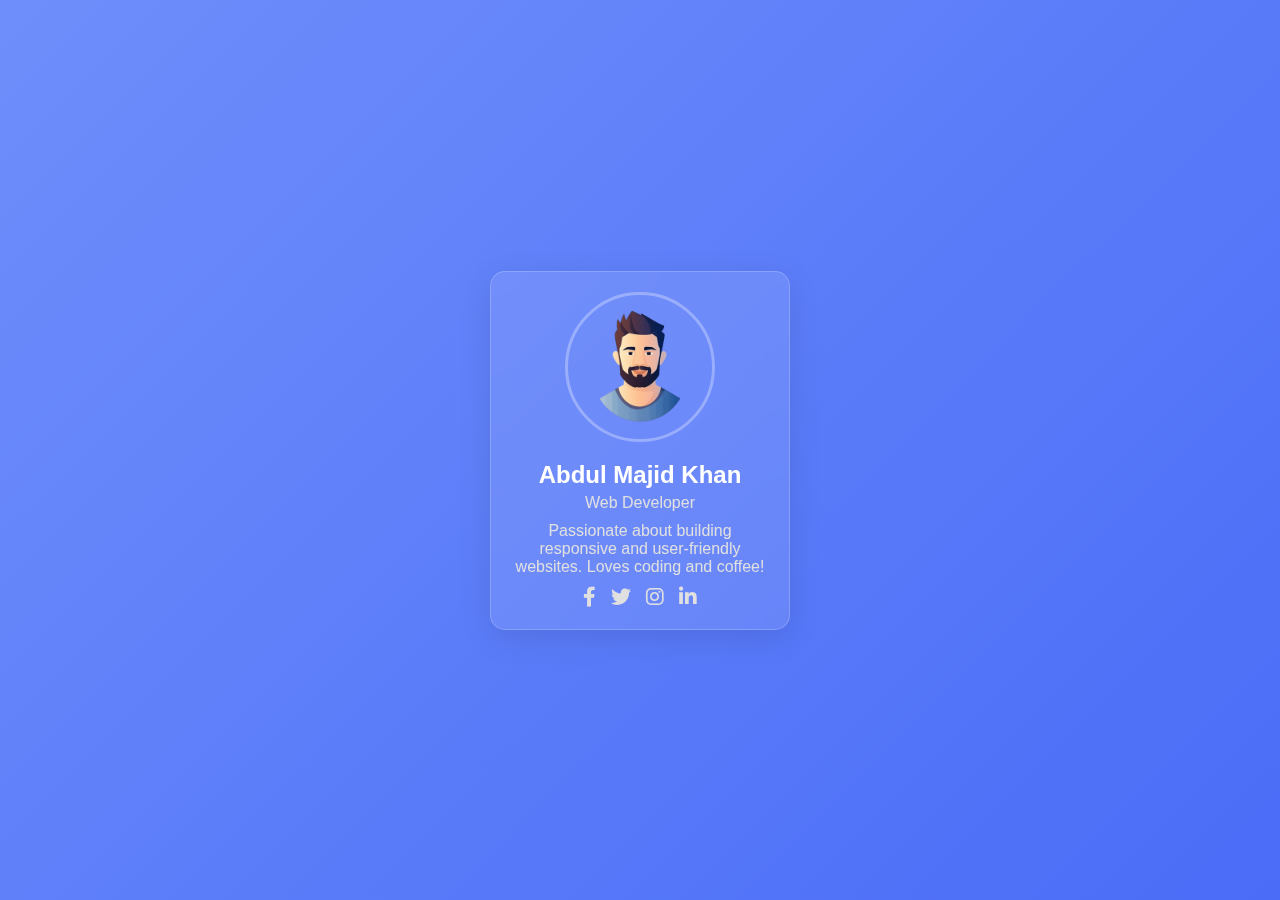
<file: Profile Card/index.html>
<!DOCTYPE html>
<html lang="en">
<head>
  <meta charset="UTF-8">
  <meta name="viewport" content="width=device-width, initial-scale=1.0">
  <title>Profile Card</title>
  <link rel="stylesheet" href="styles.css">
  <link rel="stylesheet" href="https://cdnjs.cloudflare.com/ajax/libs/font-awesome/6.0.0-beta3/css/all.min.css">
</head>
<body>
  <div class="profile-card">
    <div class="profile-picture">
      <img src="user-profile.png" alt="Profile Picture">
    </div>
    <div class="profile-info">
      <h2>Abdul Majid Khan</h2>
      <p>Web Developer</p>
      <p class="bio">Passionate about building responsive and user-friendly websites. Loves coding and coffee!</p>
    </div>
    <div class="social-icons">
      <a href="#"><i class="fab fa-facebook-f"></i></a>
      <a href="#"><i class="fab fa-twitter"></i></a>
      <a href="#"><i class="fab fa-instagram"></i></a>
      <a href="#"><i class="fab fa-linkedin-in"></i></a>
    </div>
  </div>
</body>
</html>
</file>
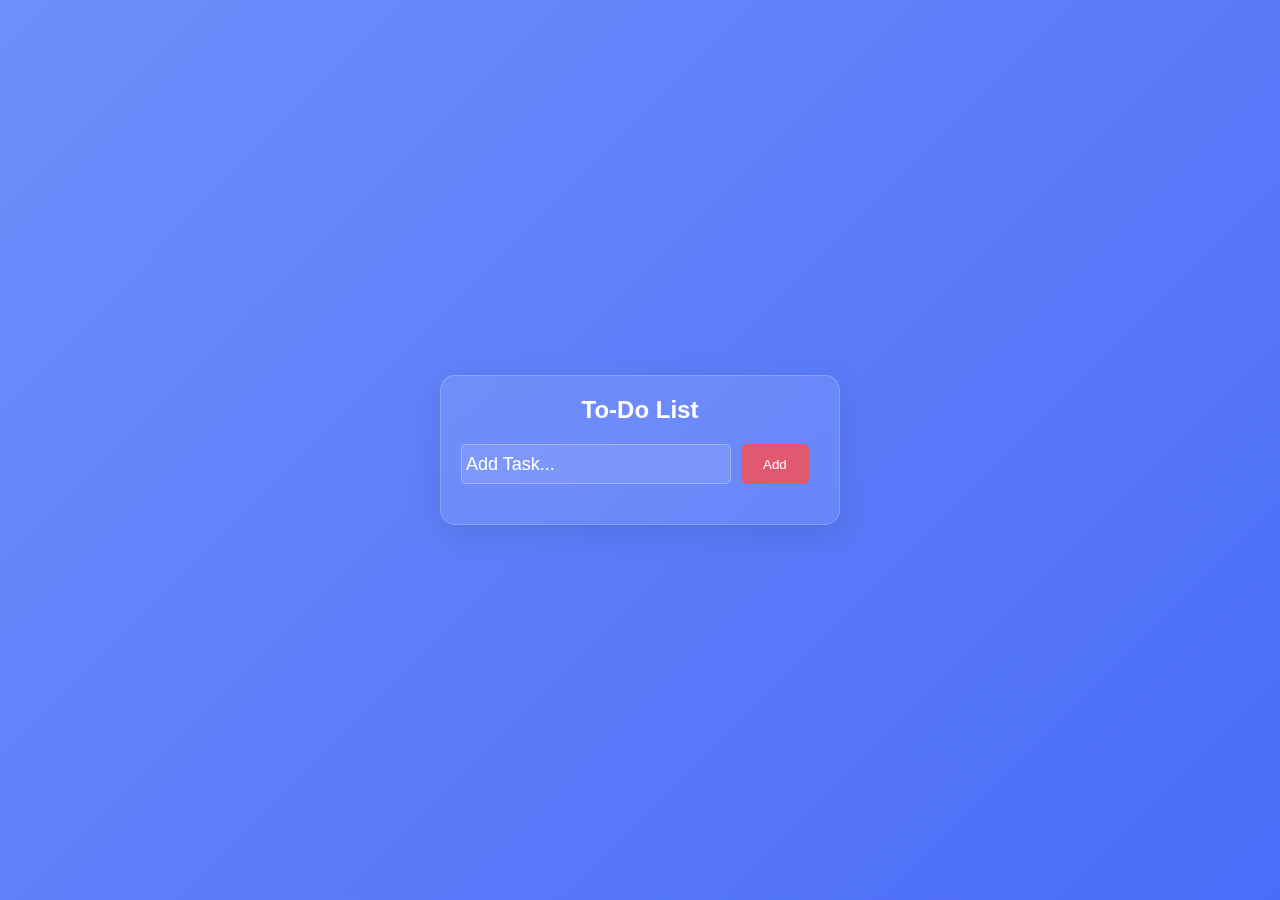
<file: To-Do list/index.html>
<!DOCTYPE html>
<html lang="en">
  <head>
    <meta charset="UTF-8" />
    <meta name="viewport" content="width=device-width, initial-scale=1.0" />
    <title>To-Do List</title>
    <link rel="stylesheet" href="styles.css" />
  </head>
  <body>
    <div class="container">
      <h1>To-Do List</h1>
      <div class="input-section">
        <!-- From Uiverse.io by G4b413l -->
        <div class="group">
          <input required="" type="text" id="taskInput" class="input" />
          <span class="highlight"></span>
          <span class="bar"></span>
          <label>Add Task...</label>
        </div>
        <button class="button" id="addTaskBtn">
          Add
        </button>
      </div>
      <ul id="taskList"></ul>
    </div>
    <script src="script.js"></script>
  </body>
</html>
</file>
<file: To-Do list/styles.css>
*{
    margin: 0;
    padding: 0;
    box-sizing: border-box;
}

body{
    font-family: 'Gill Sans', 'Gill Sans MT', Calibri, 'Trebuchet MS', sans-serif;
    background: linear-gradient(135deg, #6e8efb, #4a6cf7);
    display: flex;
    justify-content: center;
    align-items: center;
    height: 100vh;
}

.container {
    background: rgba(255, 255, 255, 0.1); /* Semi-transparent white */
    backdrop-filter: blur(10px); /* Frosted glass effect */
    border-radius: 15px;
    border: 1px solid rgba(255, 255, 255, 0.2); /* Subtle border */
    box-shadow: 0 8px 32px rgba(0, 0, 0, 0.1); /* Soft shadow */
    padding: 20px;
    width: 400px;
    text-align: center;
}

h1{
    font-size: 24px;
    margin-bottom: 20px;
    color: #fff;
}

.input-section {
    display: flex;
    gap: 10px;
    margin-bottom: 20px;
}

#taskInput {
    flex: 1;
    padding: 10px;
    border: 1px solid rgba(255, 255, 255, 0.3); /* Light border */
    border-radius: 5px;
    font-size: 16px;
    background: rgba(255, 255, 255, 0.1); /* Semi-transparent input */
    color: #fff; /* White text */
}

#taskInput::placeholder {
    color: rgba(255, 255, 255, 0.7); /* Light placeholder text */
  }

/* #addTaskBtn {
  padding: 10px 20px;
  background-color: rgba(0, 115, 177, 0.8); 
  color: #fff;
  border: none;
  border-radius: 5px;
  cursor: pointer;
  font-size: 16px;
  transition: background-color 0.3s ease;
} */

/* #addTaskBtn:hover {
    background-color: rgba(0, 95, 138, 0.8);
}  */

#taskList {
    list-style-type: none;
}

#taskList li {
    display: flex;
    justify-content: space-between;
    align-items: center;
    padding: 10px;
    border-bottom: 1px solid rgba(255, 255, 255, 0.1);
    color: #fff;
}

#taskList li:last-child{
    border-bottom: none;
}

.deleteBtn {
    background-color: rgba(255, 77, 77, 0.8);
    color: #fff;
    border: none;
    border-radius: 5px;
    padding: 5px 10px;
    cursor: pointer;
    font-size: 14px;
    transition: background-color 0.3s ease;
  }
  
  .deleteBtn:hover {
    background-color: rgba(204, 0, 0, 0.8);
  }

  /* From Uiverse.io by G4b413l */ 
.group {
    position: relative;
   }
   
   .input {
    font-size: 16px;
    padding: 10px 10px 10px 5px;
    display: block;
    width: 270px;
    border: none;
    border-bottom: 1px solid #000000;
    background: transparent;
   }
   
   .input:focus {
    outline: none;
   }
   
   label {
    color: #ffffff;
    font-size: 18px;
    font-weight: normal;
    position: absolute;
    pointer-events: none;
    left: 5px;
    top: 10px;
    transition: 0.2s ease all;
    -moz-transition: 0.2s ease all;
    -webkit-transition: 0.2s ease all;
   }
   
   .input:focus ~ label, .input:valid ~ label {
    top: -20px;
    font-size: 14px;
    color: #5264AE;
   }
   
   .bar {
    position: relative;
    display: block;
    width: 200px;
   }
   
   .bar:before, .bar:after {
    content: '';
    height: 2px;
    width: 0;
    bottom: 1px;
    position: absolute;
    background: #5264AE;
    transition: 0.2s ease all;
    -moz-transition: 0.2s ease all;
    -webkit-transition: 0.2s ease all;
   }
   
   .bar:before {
    left: 50%;
   }
   
   .bar:after {
    right: 50%;
   }
   
   .input:focus ~ .bar:before, .input:focus ~ .bar:after {
    width: 50%;
   }
   
   .highlight {
    position: absolute;
    height: 60%;
    width: 100px;
    top: 25%;
    left: 0;
    pointer-events: none;
    opacity: 0.5;
   }
   
   .input:focus ~ .highlight {
    animation: inputHighlighter 0.3s ease;
   }
   
   @keyframes inputHighlighter {
    from {
     background: #5264AE;
    }
   
    to {
     width: 0;
     background: transparent;
    }
   }

   /* From Uiverse.io by zjssun */ 
.button {
    position: relative;
    padding: 10px 22px;
    border-radius: 6px;
    border: none;
    color: #fff;
    cursor: pointer;
    background-color: rgba(255, 77, 77, 0.8);
    transition: all 0.2s ease;
  }
  
  .button:active {
    transform: scale(0.96);
  }
  
  .button:before,
  .button:after {
    position: absolute;
    content: "";
    width: 150%;
    left: 50%;
    height: 100%;
    transform: translateX(-50%);
    z-index: -1000;
    background-repeat: no-repeat;
  }
  
  .button:hover:before {
    top: -70%;
    background-image: radial-gradient(circle, #7d2ae8 20%, transparent 20%),
      radial-gradient(circle, transparent 20%, #7d2ae8 20%, transparent 30%),
      radial-gradient(circle, #7d2ae8 20%, transparent 20%),
      radial-gradient(circle, #7d2ae8 20%, transparent 20%),
      radial-gradient(circle, transparent 10%, #7d2ae8 15%, transparent 20%),
      radial-gradient(circle, #7d2ae8 20%, transparent 20%),
      radial-gradient(circle, #7d2ae8 20%, transparent 20%),
      radial-gradient(circle, #7d2ae8 20%, transparent 20%),
      radial-gradient(circle, #7d2ae8 20%, transparent 20%);
    background-size: 10% 10%, 20% 20%, 15% 15%, 20% 20%, 18% 18%, 10% 10%, 15% 15%,
      10% 10%, 18% 18%;
    background-position: 50% 120%;
    animation: greentopBubbles 0.6s ease;
  }
  
  @keyframes greentopBubbles {
    0% {
      background-position: 5% 90%, 10% 90%, 10% 90%, 15% 90%, 25% 90%, 25% 90%,
        40% 90%, 55% 90%, 70% 90%;
    }
  
    50% {
      background-position: 0% 80%, 0% 20%, 10% 40%, 20% 0%, 30% 30%, 22% 50%,
        50% 50%, 65% 20%, 90% 30%;
    }
  
    100% {
      background-position: 0% 70%, 0% 10%, 10% 30%, 20% -10%, 30% 20%, 22% 40%,
        50% 40%, 65% 10%, 90% 20%;
      background-size: 0% 0%, 0% 0%, 0% 0%, 0% 0%, 0% 0%, 0% 0%;
    }
  }
  
  .button:hover::after {
    bottom: -70%;
    background-image: radial-gradient(circle, #7d2ae8 20%, transparent 20%),
      radial-gradient(circle, #7d2ae8 20%, transparent 20%),
      radial-gradient(circle, transparent 10%, #7d2ae8 15%, transparent 20%),
      radial-gradient(circle, #7d2ae8 20%, transparent 20%),
      radial-gradient(circle, #7d2ae8 20%, transparent 20%),
      radial-gradient(circle, #7d2ae8 20%, transparent 20%),
      radial-gradient(circle, #7d2ae8 20%, transparent 20%);
    background-size: 15% 15%, 20% 20%, 18% 18%, 20% 20%, 15% 15%, 20% 20%, 18% 18%;
    background-position: 50% 0%;
    animation: greenbottomBubbles 0.6s ease;
  }
  
  @keyframes greenbottomBubbles {
    0% {
      background-position: 10% -10%, 30% 10%, 55% -10%, 70% -10%, 85% -10%,
        70% -10%, 70% 0%;
    }
  
    50% {
      background-position: 0% 80%, 20% 80%, 45% 60%, 60% 100%, 75% 70%, 95% 60%,
        105% 0%;
    }
  
    100% {
      background-position: 0% 90%, 20% 90%, 45% 70%, 60% 110%, 75% 80%, 95% 70%,
        110% 10%;
      background-size: 0% 0%, 0% 0%, 0% 0%, 0% 0%, 0% 0%, 0% 0%;
    }
  }
</file>
<file: Profile Card/styles.css>
/* General Reset */
* {
    margin: 0;
    padding: 0;
    box-sizing: border-box;
  }
  
  body {
    font-family: Arial, sans-serif;
    background: linear-gradient(135deg, #6e8efb, #4a6cf7);
    display: flex;
    justify-content: center;
    align-items: center;
    height: 100vh;
  }
  
  /* Glassmorphic Background for Profile Card */
  .profile-card {
    background: rgba(255, 255, 255, 0.1);
    border-radius: 15px;
    backdrop-filter: blur(10px);
    border: 1px solid rgba(255, 255, 255, 0.2);
    box-shadow: 0 8px 32px rgba(0, 0, 0, 0.1);
    overflow: hidden;
    width: 300px;
    text-align: center;
    padding: 20px;
    transition: transform 0.3s ease, box-shadow 0.3s ease;
  }
  
  .profile-card:hover {
    transform: translateY(-10px);
    box-shadow: 0 12px 24px rgba(0, 0, 0, 0.2);
  }
  
  .profile-picture img {
    width: 150px;
    height: 150px;
    border-radius: 50%;
    object-fit: cover;
    margin-bottom: 15px;
    border: 3px solid rgba(255, 255, 255, 0.3);
  }
  
  .profile-info h2 {
    font-size: 24px;
    margin-bottom: 5px;
    color: #fff;
  }
  
  .profile-info p {
    font-size: 16px;
    color: #e0e0e0;
    margin-bottom: 10px;
  }
  
  .bio {
    font-size: 14px;
    color: #e0e0e0;
    margin-bottom: 20px;
  }
  
  .social-icons {
    display: flex;
    justify-content: center;
    gap: 15px;
  }
  
  .social-icons a {
    color: #e0e0e0;
    font-size: 20px;
    transition: all 0.3s ease;
  }
  
  /* Hover Effect for Social Media Icons */
  .social-icons a:hover {
    color: #0073b1; /* Change color on hover */
    transform: translateY(-5px); /* Bounce effect */
  }
  
  /* Responsive Design */
  @media (max-width: 400px) {
    .profile-card {
      width: 90%;
    }
  }
</file>
